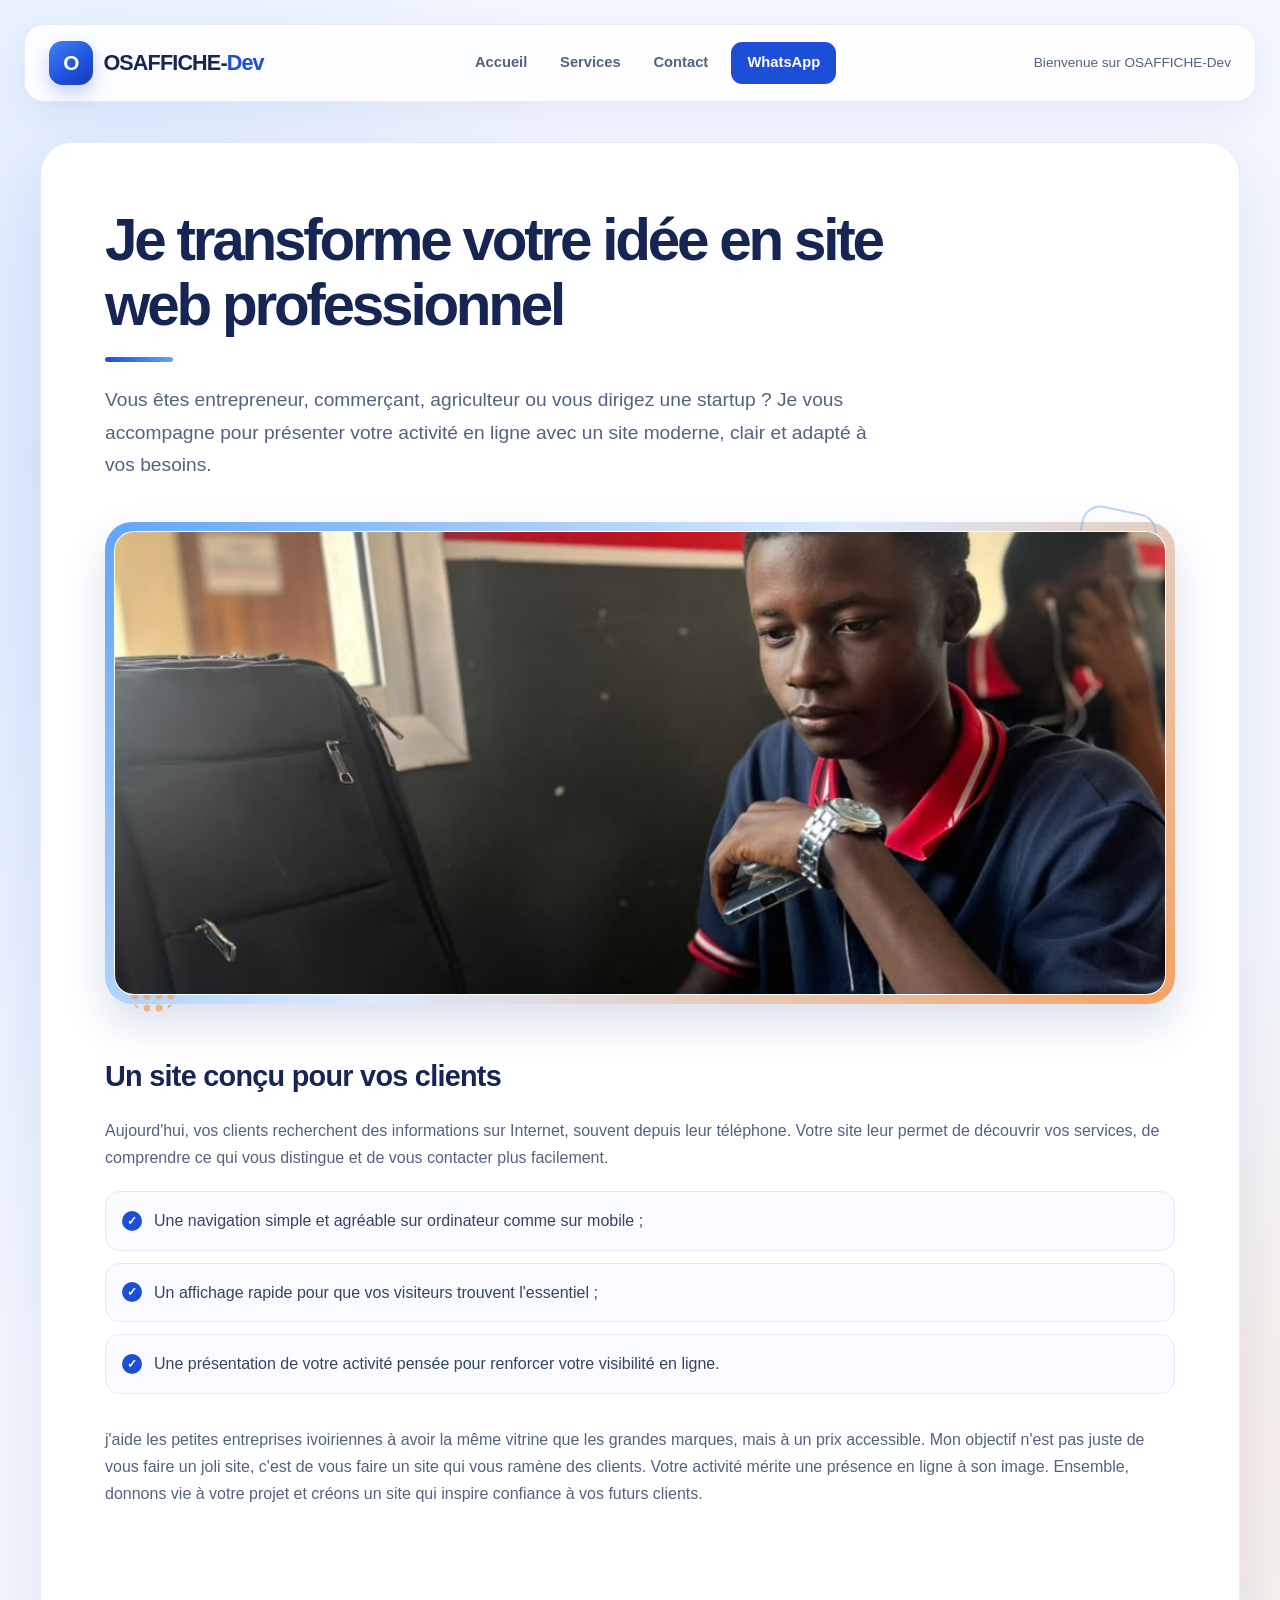
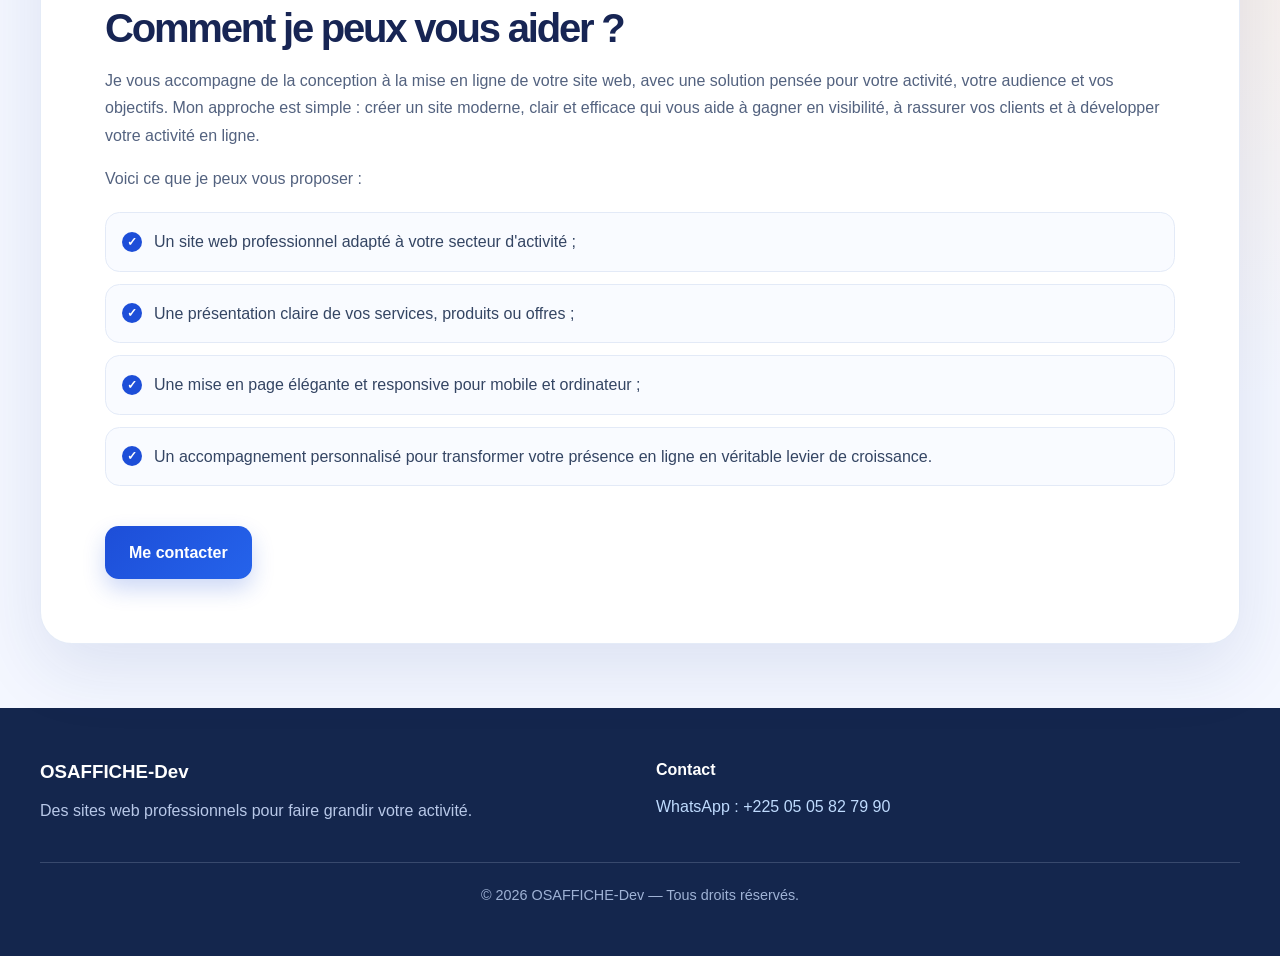
<file: index.html>
<!DOCTYPE html>
<html lang="fr">
<head>
    <meta charset="UTF-8">
    <meta name="viewport" content="width=device-width, initial-scale=1.0">
    <title> OSAFFICHE-Dev </title>
    <link rel="stylesheet" href="index.css">
</head>
<body>
    <header>
        <h1 class="logo">
            <span class="logo-mark" aria-hidden="true">O</span>
            <span class="logo-name">OSAFFICHE-<span>Dev</span></span>
        </h1>

        <nav class="main-nav" aria-label="Navigation principale">
            <a href="#presentation-title">Accueil</a>
            <a href="#services">Services</a>
            <a href="#contact">Contact</a>
            <a href="https://wa.me/2250505827990" target="_blank" rel="noopener noreferrer" class="nav-button">WhatsApp</a>
        </nav>

        <p>Bienvenue sur OSAFFICHE-Dev</p>
    </header>
    <main>
        <section class="presentation" aria-labelledby="presentation-title">
            <h2 id="presentation-title">Je transforme votre idée en site web professionnel</h2>
            <p class="presentation-intro">
                Vous êtes entrepreneur, commerçant, agriculteur ou vous dirigez une startup ?
                Je vous accompagne pour présenter votre activité en ligne avec un site
                moderne, clair et adapté à vos besoins.
            </p>
            <div class="image-frame">
                <img src="images/tof assafiche dev.jpeg" alt="Image du projet OSAFFICHE-Dev">
            </div>

            <h3>Un site conçu pour vos clients</h3>
            <p>
                Aujourd'hui, vos clients recherchent des informations sur Internet,
                souvent depuis leur téléphone. Votre site leur permet de découvrir vos
                services, de comprendre ce qui vous distingue et de vous contacter plus
                facilement.
            </p>
            <ul>
                <li>Une navigation simple et agréable sur ordinateur comme sur mobile ;</li>
                <li>Un affichage rapide pour que vos visiteurs trouvent l'essentiel ;</li>
                <li>Une présentation de votre activité pensée pour renforcer votre visibilité en ligne.</li>
            </ul>
            <p>j'aide les petites entreprises ivoiriennes à avoir la même vitrine que les grandes marques,
                 mais à un prix accessible. Mon objectif n'est pas juste de vous faire un joli site, 
                 c'est de vous faire un site qui vous ramène des clients.
                Votre activité mérite une présence en ligne à son image. Ensemble,
                donnons vie à votre projet et créons un site qui inspire confiance à vos
                futurs clients.
            </p><br>
            <h2 id="services">Comment je peux vous aider ?</h2>
            <p>
                Je vous accompagne de la conception à la mise en ligne de votre site web,
                avec une solution pensée pour votre activité, votre audience et vos objectifs.
                Mon approche est simple : créer un site moderne, clair et efficace qui vous
                aide à gagner en visibilité, à rassurer vos clients et à développer votre
                activité en ligne.
            </p>
            <p>Voici ce que je peux vous proposer :</p>
            <ul>
                <li>Un site web professionnel adapté à votre secteur d'activité ;</li>
                <li>Une présentation claire de vos services, produits ou offres ;</li>
                <li>Une mise en page élégante et responsive pour mobile et ordinateur ;</li>
                <li>Un accompagnement personnalisé pour transformer votre présence en ligne en véritable levier de croissance.</li>
            </ul>
            <a href="https://wa.me/2250505827990" target="_blank" rel="noopener noreferrer">
                <button>Me contacter</button>
            </a>

        </section>
    </main>

    <footer class="site-footer">
        <div class="footer-content">
            <div>
                <h3>OSAFFICHE-Dev</h3>
                <p>Des sites web professionnels pour faire grandir votre activité.</p>
            </div>
            <div id="contact">
                <h4>Contact</h4>
                <p><a href="https://wa.me/2250505827990" target="_blank" rel="noopener noreferrer">WhatsApp : +225 05 05 82 79 90</a></p>
            </div>

        </div>
        <div class="footer-bottom">
            <p>© 2026 OSAFFICHE-Dev — Tous droits réservés.</p>
        </div>
    </footer>
    
</body>
</html>
</file>
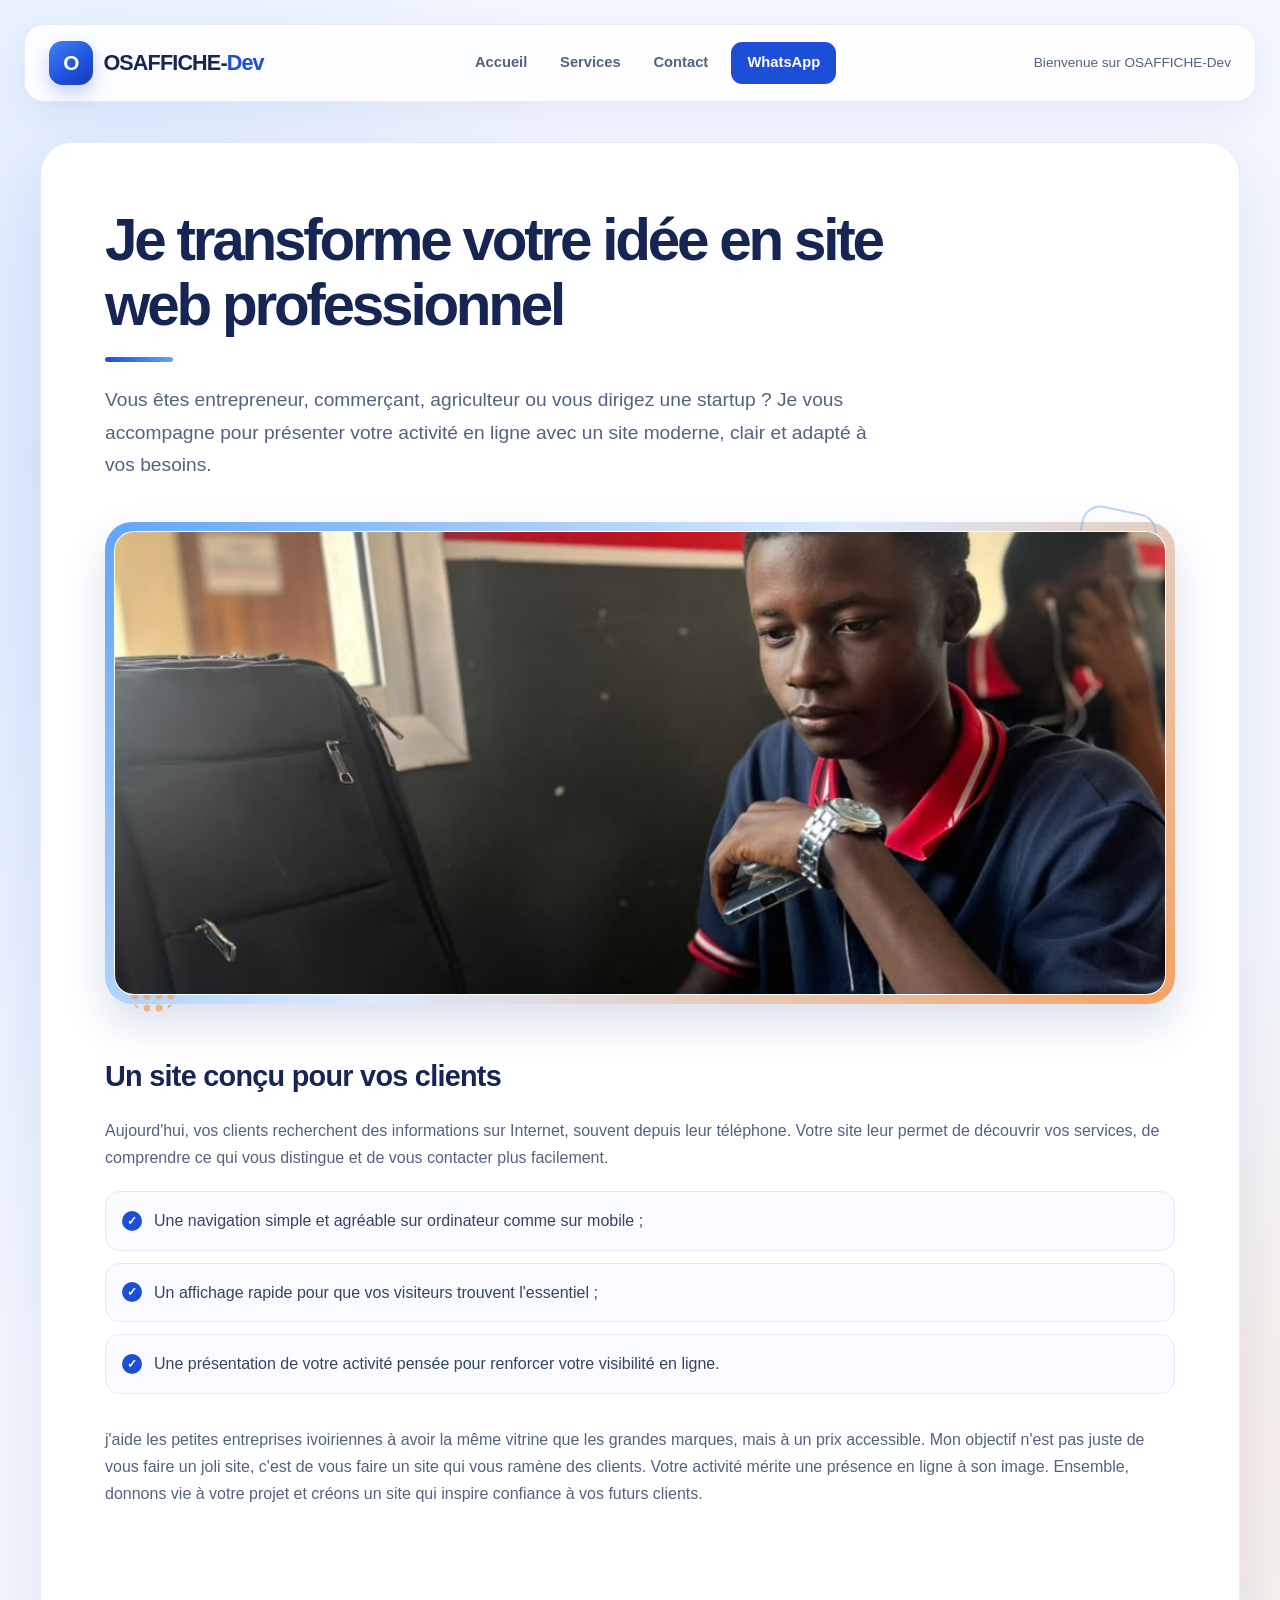
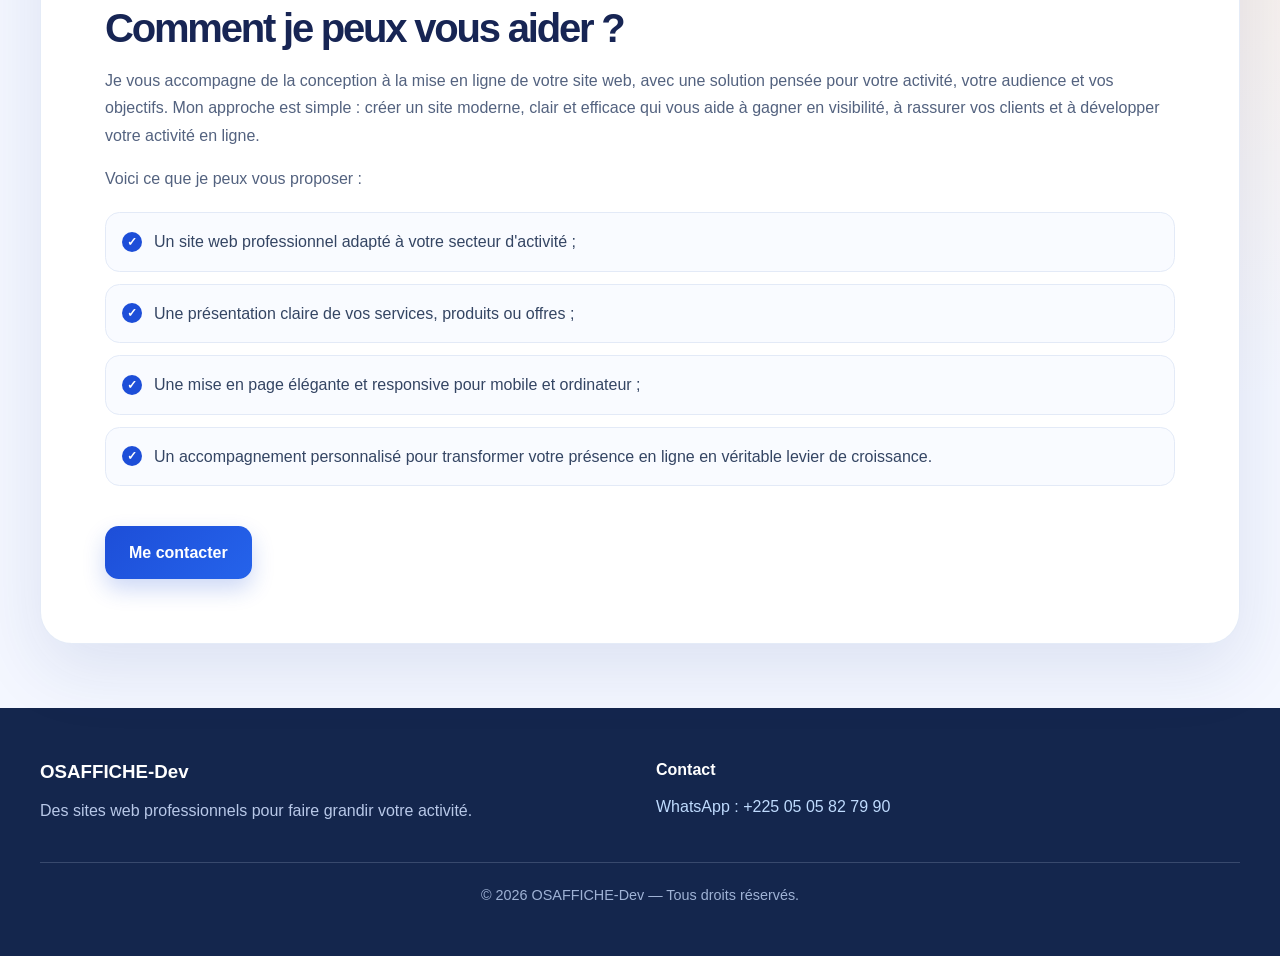
<file: projet.html>
<!DOCTYPE html>
<html lang="fr">
<head>
    <meta charset="UTF-8">
    <meta name="viewport" content="width=device-width, initial-scale=1.0">
    <title> OSAFFICHE-Dev </title>
    <link rel="stylesheet" href="projet.css">
</head>
<body>
    <header>
        <h1 class="logo">
            <span class="logo-mark" aria-hidden="true">O</span>
            <span class="logo-name">OSAFFICHE-<span>Dev</span></span>
        </h1>

        <nav class="main-nav" aria-label="Navigation principale">
            <a href="#presentation-title">Accueil</a>
            <a href="#services">Services</a>
            <a href="#contact">Contact</a>
            <a href="https://wa.me/2250505827990" target="_blank" rel="noopener noreferrer" class="nav-button">WhatsApp</a>
        </nav>

        <p>Bienvenue sur OSAFFICHE-Dev</p>
    </header>
    <main>
        <section class="presentation" aria-labelledby="presentation-title">
            <h2 id="presentation-title">Je transforme votre idée en site web professionnel</h2>
            <p class="presentation-intro">
                Vous êtes entrepreneur, commerçant, agriculteur ou vous dirigez une startup ?
                Je vous accompagne pour présenter votre activité en ligne avec un site
                moderne, clair et adapté à vos besoins.
            </p>
            <div class="image-frame">
                <img src="images/tof assafiche dev.jpeg" alt="Image du projet OSAFFICHE-Dev">
            </div>

            <h3>Un site conçu pour vos clients</h3>
            <p>
                Aujourd'hui, vos clients recherchent des informations sur Internet,
                souvent depuis leur téléphone. Votre site leur permet de découvrir vos
                services, de comprendre ce qui vous distingue et de vous contacter plus
                facilement.
            </p>
            <ul>
                <li>Une navigation simple et agréable sur ordinateur comme sur mobile ;</li>
                <li>Un affichage rapide pour que vos visiteurs trouvent l'essentiel ;</li>
                <li>Une présentation de votre activité pensée pour renforcer votre visibilité en ligne.</li>
            </ul>
            <p>j'aide les petites entreprises ivoiriennes à avoir la même vitrine que les grandes marques,
                 mais à un prix accessible. Mon objectif n'est pas juste de vous faire un joli site, 
                 c'est de vous faire un site qui vous ramène des clients.
                Votre activité mérite une présence en ligne à son image. Ensemble,
                donnons vie à votre projet et créons un site qui inspire confiance à vos
                futurs clients.
            </p><br>
            <h2 id="services">Comment je peux vous aider ?</h2>
            <p>
                Je vous accompagne de la conception à la mise en ligne de votre site web,
                avec une solution pensée pour votre activité, votre audience et vos objectifs.
                Mon approche est simple : créer un site moderne, clair et efficace qui vous
                aide à gagner en visibilité, à rassurer vos clients et à développer votre
                activité en ligne.
            </p>
            <p>Voici ce que je peux vous proposer :</p>
            <ul>
                <li>Un site web professionnel adapté à votre secteur d'activité ;</li>
                <li>Une présentation claire de vos services, produits ou offres ;</li>
                <li>Une mise en page élégante et responsive pour mobile et ordinateur ;</li>
                <li>Un accompagnement personnalisé pour transformer votre présence en ligne en véritable levier de croissance.</li>
            </ul>
            <a href="https://wa.me/2250505827990" target="_blank" rel="noopener noreferrer">
                <button>Me contacter</button>
            </a>

        </section>
    </main>

    <footer class="site-footer">
        <div class="footer-content">
            <div>
                <h3>OSAFFICHE-Dev</h3>
                <p>Des sites web professionnels pour faire grandir votre activité.</p>
            </div>
            <div id="contact">
                <h4>Contact</h4>
                <p><a href="https://wa.me/2250505827990" target="_blank" rel="noopener noreferrer">WhatsApp : +225 05 05 82 79 90</a></p>
            </div>

        </div>
        <div class="footer-bottom">
            <p>© 2026 OSAFFICHE-Dev — Tous droits réservés.</p>
        </div>
    </footer>
    
</body>
</html>
</file>
<file: index.css>
:root {
    color-scheme: light;
    --color-ink: #172554;
    --color-muted: #53627f;
    --color-primary: #1d4ed8;
    --color-primary-dark: #173da8;
    --color-accent: #f4a261;
    --color-surface: #ffffff;
    --color-background: #f4f7ff;
    --color-border: #e3eaf7;
    --shadow-card: 0 24px 70px rgba(30, 58, 138, 0.11);
}

* {
    box-sizing: border-box;
}

img {
    max-width: 100%;
}

html {
    scroll-behavior: smooth;
    scroll-padding-top: 2rem;
}

body {
    min-width: 320px;
    margin: 0;
    color: var(--color-ink);
    background:
        radial-gradient(ellipse at 8% 18%, rgba(191, 219, 254, 0.48), transparent 32rem),
        radial-gradient(ellipse at 94% 57%, rgba(254, 215, 170, 0.3), transparent 28rem),
        var(--color-background);
    font-family: "Segoe UI", Arial, sans-serif;
    line-height: 1.7;
}

header {
    position: relative;
    z-index: 1;
    display: flex;
    max-width: 78rem;
    width: calc(100% - 3rem);
    align-items: center;
    justify-content: space-between;
    gap: 1.25rem 2rem;
    margin: 1.5rem auto 0;
    padding: 1rem 1.5rem;
    border: 1px solid rgba(227, 234, 247, 0.9);
    border-radius: 1.25rem;
    background: rgba(255, 255, 255, 0.86);
    box-shadow: 0 12px 35px rgba(30, 58, 138, 0.07);
    animation: slide-down 650ms ease both;
}

.logo {
    display: inline-flex;
    flex: 0 0 auto;
    align-items: center;
    gap: 0.65rem;
    margin: 0;
    font-size: 1.35rem;
    letter-spacing: -0.04em;
}

.logo-mark {
    display: grid;
    width: 2.75rem;
    height: 2.75rem;
    place-items: center;
    border-radius: 0.85rem;
    color: #fff;
    background: linear-gradient(145deg, #3b82f6, #1d4ed8 65%, #173da8);
    box-shadow: 0 8px 18px rgba(29, 78, 216, 0.25);
    font-size: 1.3rem;
    animation: mark-arrive 700ms 150ms ease both;
}

.logo-name span {
    color: var(--color-primary);
}

.main-nav {
    display: flex;
    flex-wrap: wrap;
    align-items: center;
    justify-content: center;
    gap: 0.35rem;
}

.main-nav a {
    padding: 0.55rem 0.85rem;
    border-radius: 0.7rem;
    color: var(--color-muted);
    font-size: 0.92rem;
    font-weight: 650;
    text-decoration: none;
    transition: color 180ms ease, background-color 180ms ease, transform 180ms ease;
}

.main-nav a:hover,
.main-nav a:focus-visible {
    color: var(--color-primary);
    background: #eff6ff;
    transform: translateY(-2px);
}

.main-nav .nav-button {
    margin-left: 0.25rem;
    padding-inline: 1rem;
    color: #fff;
    background: var(--color-primary);
}

.main-nav .nav-button:hover,
.main-nav .nav-button:focus-visible {
    color: #fff;
    background: var(--color-primary-dark);
}

header > p {
    flex: 0 0 auto;
    margin: 0;
    color: var(--color-muted);
    font-size: 0.85rem;
}

main {
    max-width: 78rem;
    width: 100%;
    margin: 2.5rem auto 4rem;
    padding: 0 1.5rem;
}

.presentation {
    overflow: hidden;
    padding: clamp(1.5rem, 5vw, 4.5rem);
    border: 1px solid rgba(227, 234, 247, 0.95);
    border-radius: 2rem;
    background: var(--color-surface);
    box-shadow: var(--shadow-card);
    animation: fade-up 750ms 100ms ease both;
}

.presentation h2 {
    max-width: 52rem;
    margin: 0 0 1rem;
    color: var(--color-ink);
    font-size: clamp(2rem, 5.5vw, 3.65rem);
    font-weight: 750;
    letter-spacing: -0.055em;
    line-height: 1.12;
}

#presentation-title::after {
    display: block;
    width: 4.25rem;
    height: 0.3rem;
    margin-top: 1.2rem;
    border-radius: 99px;
    background: linear-gradient(90deg, var(--color-primary), #60a5fa);
    content: "";
}

.presentation-intro {
    max-width: 48rem;
    margin: 1.4rem 0 2rem;
    color: var(--color-muted);
    font-size: clamp(1.05rem, 2vw, 1.2rem);
}

.image-frame {
    position: relative;
    isolation: isolate;
    width: 100%;
    margin: 2.5rem 0 3rem;
    padding: clamp(0.35rem, 1.2vw, 0.55rem);
    border-radius: 1.7rem;
    background: linear-gradient(135deg, #60a5fa, #dbeafe 48%, #f4a261);
    box-shadow: 0 20px 44px rgba(30, 58, 138, 0.16);
    animation: gentle-float 6s 1.1s ease-in-out infinite;
    transition: box-shadow 220ms ease, transform 220ms ease;
}

.image-frame::before {
    position: absolute;
    z-index: -1;
    top: -0.8rem;
    right: 1.4rem;
    width: 4.5rem;
    height: 4.5rem;
    border: 2px solid rgba(96, 165, 250, 0.45);
    border-radius: 1.2rem;
    content: "";
    transform: rotate(12deg);
}

.image-frame::after {
    position: absolute;
    z-index: -1;
    bottom: -0.65rem;
    left: 1.5rem;
    width: 3rem;
    height: 3rem;
    border-radius: 50%;
    background: radial-gradient(circle, rgba(244, 162, 97, 0.75) 0 3px, transparent 4px);
    background-size: 12px 12px;
    content: "";
}

.image-frame:hover {
    box-shadow: 0 26px 54px rgba(30, 58, 138, 0.23);
    transform: translateY(-4px);
}

.presentation img {
    display: block;
    width: 100%;
    height: auto;
    max-height: min(29rem, 65vw);
    border: 1px solid rgba(255, 255, 255, 0.75);
    border-radius: 1.25rem;
    background: #eff6ff;
    object-fit: cover;
    transition: filter 220ms ease, transform 300ms ease;
    animation: image-arrive 800ms 250ms ease both;
}

.image-frame:hover img {
    filter: saturate(1.08);
    transform: scale(1.01);
}

.presentation h3 {
    margin: 2.5rem 0 0.65rem;
    color: var(--color-ink);
    font-size: clamp(1.35rem, 3vw, 1.8rem);
    letter-spacing: -0.025em;
}

.presentation p {
    color: var(--color-muted);
}

.presentation ul {
    display: grid;
    gap: 0.75rem;
    margin: 1.25rem 0 2rem;
    padding: 0;
    list-style: none;
}

.presentation li {
    position: relative;
    padding: 0.95rem 1rem 0.95rem 3rem;
    border: 1px solid var(--color-border);
    border-radius: 0.9rem;
    background: #f9fbff;
    color: #344563;
    transition: border-color 180ms ease, background-color 180ms ease, transform 180ms ease, box-shadow 180ms ease;
}

.presentation li::before {
    position: absolute;
    top: 50%;
    left: 1rem;
    display: grid;
    width: 1.25rem;
    height: 1.25rem;
    place-items: center;
    border-radius: 50%;
    color: #fff;
    background: var(--color-primary);
    content: "✓";
    font-size: 0.75rem;
    font-weight: 800;
    transform: translateY(-50%);
}

.presentation li:hover {
    border-color: #bfdbfe;
    background: #f0f6ff;
    box-shadow: 0 8px 20px rgba(30, 58, 138, 0.06);
    transform: translateX(4px);
}

#services {
    margin-top: 3.5rem;
    font-size: clamp(1.75rem, 4vw, 2.5rem);
}

.presentation > a {
    display: inline-block;
    margin-top: 0.5rem;
    text-decoration: none;
}

.presentation button {
    min-height: 3.25rem;
    padding: 0.8rem 1.5rem;
    border: 0;
    border-radius: 0.85rem;
    color: #fff;
    background: linear-gradient(135deg, var(--color-primary), #2563eb);
    box-shadow: 0 10px 22px rgba(29, 78, 216, 0.22);
    cursor: pointer;
    font: inherit;
    font-weight: 700;
    transition: background 180ms ease, box-shadow 180ms ease, transform 180ms ease;
}

.presentation button:hover,
.presentation button:focus-visible {
    background: linear-gradient(135deg, var(--color-primary-dark), var(--color-primary));
    box-shadow: 0 14px 28px rgba(29, 78, 216, 0.3);
    transform: translateY(-3px);
}

.site-footer {
    padding: 3rem max(1.5rem, calc((100% - 75rem) / 2));
    color: #dbeafe;
    background: #14264d;
}

.footer-content {
    display: flex;
    flex-wrap: wrap;
    justify-content: space-between;
    gap: 2rem;
    padding-bottom: 2rem;
}

.footer-content > div {
    flex: 1 1 15rem;
    min-width: 0;
}

.footer-content h3,
.footer-content h4 {
    margin: 0 0 0.6rem;
    color: #fff;
}

.footer-content p {
    margin: 0.35rem 0;
    color: #b8c8e8;
}

.footer-content a {
    color: #bfdbfe;
    text-decoration: none;
    transition: color 180ms ease;
}

.footer-content a:hover,
.footer-content a:focus-visible {
    color: #fff;
    text-decoration: underline;
    text-underline-offset: 0.2em;
}

.footer-bottom {
    padding-top: 1.25rem;
    border-top: 1px solid rgba(219, 234, 254, 0.18);
    text-align: center;
}

.footer-bottom p {
    margin: 0;
    color: #9fb2d5;
    font-size: 0.9rem;
}

@keyframes slide-down {
    from {
        opacity: 0;
        transform: translateY(-14px);
    }

    to {
        opacity: 1;
        transform: translateY(0);
    }
}

@keyframes mark-arrive {
    from {
        opacity: 0;
        transform: scale(0.7) rotate(-8deg);
    }

    to {
        opacity: 1;
        transform: scale(1) rotate(0);
    }
}

@keyframes fade-up {
    from {
        opacity: 0;
        transform: translateY(22px);
    }

    to {
        opacity: 1;
        transform: translateY(0);
    }
}

@keyframes image-arrive {
    from {
        opacity: 0;
        transform: scale(0.985);
    }

    to {
        opacity: 1;
        transform: scale(1);
    }
}

@keyframes gentle-float {
    0%,
    100% {
        translate: 0 0;
    }

    50% {
        translate: 0 -5px;
    }
}

@media (max-width: 960px) {
    header {
        flex-wrap: wrap;
        justify-content: center;
        width: calc(100% - 2rem);
        margin: 1rem auto 0;
        padding: 1rem;
    }

    header > p {
        display: none;
    }

    .main-nav {
        flex: 1 1 100%;
        order: 1;
    }

    main {
        margin-top: 1.5rem;
    }

    .presentation {
        padding: clamp(1.5rem, 5vw, 3rem);
    }
}

@media (max-width: 560px) {
    .logo {
        font-size: 1.2rem;
    }

    .main-nav {
        display: grid;
        grid-template-columns: repeat(2, minmax(0, 1fr));
        width: 100%;
        gap: 0.35rem;
    }

    .main-nav a {
        display: flex;
        min-height: 2.75rem;
        align-items: center;
        justify-content: center;
        text-align: center;
        padding: 0.5rem 0.65rem;
        font-size: 0.85rem;
    }

    .main-nav .nav-button {
        grid-column: 1 / -1;
        margin-left: 0;
    }

    main {
        padding: 0 0.85rem;
    }

    .presentation {
        padding: 1.5rem 1.15rem;
        border-radius: 1.35rem;
    }

    .presentation h2 {
        font-size: clamp(1.8rem, 8vw, 2.5rem);
        overflow-wrap: anywhere;
    }

    .presentation-intro {
        font-size: 1rem;
    }

    #services {
        font-size: clamp(1.55rem, 7vw, 2rem);
    }

    .image-frame {
        margin: 2rem 0 2.5rem;
        padding: 0.4rem;
        border-radius: 1.3rem;
    }

    .image-frame::before {
        top: -0.5rem;
        right: 0.8rem;
        width: 3rem;
        height: 3rem;
    }

    .image-frame::after {
        bottom: -0.4rem;
        left: 0.9rem;
        width: 2rem;
        height: 2rem;
        background-size: 10px 10px;
    }

    .presentation img {
        max-height: 65vw;
        border-radius: 0.95rem;
    }

    .presentation li {
        padding-right: 0.75rem;
        padding-left: 2.7rem;
        overflow-wrap: anywhere;
    }

    .site-footer {
        padding: 2.5rem 1.25rem;
    }
}

@media (prefers-reduced-motion: reduce) {
    *,
    *::before,
    *::after {
        scroll-behavior: auto !important;
        animation-duration: 0.01ms !important;
        animation-iteration-count: 1 !important;
        transition-duration: 0.01ms !important;
    }
}
</file>
<file: projet.css>
:root {
    color-scheme: light;
    --color-ink: #172554;
    --color-muted: #53627f;
    --color-primary: #1d4ed8;
    --color-primary-dark: #173da8;
    --color-accent: #f4a261;
    --color-surface: #ffffff;
    --color-background: #f4f7ff;
    --color-border: #e3eaf7;
    --shadow-card: 0 24px 70px rgba(30, 58, 138, 0.11);
}

* {
    box-sizing: border-box;
}

img {
    max-width: 100%;
}

html {
    scroll-behavior: smooth;
    scroll-padding-top: 2rem;
}

body {
    min-width: 320px;
    margin: 0;
    color: var(--color-ink);
    background:
        radial-gradient(ellipse at 8% 18%, rgba(191, 219, 254, 0.48), transparent 32rem),
        radial-gradient(ellipse at 94% 57%, rgba(254, 215, 170, 0.3), transparent 28rem),
        var(--color-background);
    font-family: "Segoe UI", Arial, sans-serif;
    line-height: 1.7;
}

header {
    position: relative;
    z-index: 1;
    display: flex;
    max-width: 78rem;
    width: calc(100% - 3rem);
    align-items: center;
    justify-content: space-between;
    gap: 1.25rem 2rem;
    margin: 1.5rem auto 0;
    padding: 1rem 1.5rem;
    border: 1px solid rgba(227, 234, 247, 0.9);
    border-radius: 1.25rem;
    background: rgba(255, 255, 255, 0.86);
    box-shadow: 0 12px 35px rgba(30, 58, 138, 0.07);
    animation: slide-down 650ms ease both;
}

.logo {
    display: inline-flex;
    flex: 0 0 auto;
    align-items: center;
    gap: 0.65rem;
    margin: 0;
    font-size: 1.35rem;
    letter-spacing: -0.04em;
}

.logo-mark {
    display: grid;
    width: 2.75rem;
    height: 2.75rem;
    place-items: center;
    border-radius: 0.85rem;
    color: #fff;
    background: linear-gradient(145deg, #3b82f6, #1d4ed8 65%, #173da8);
    box-shadow: 0 8px 18px rgba(29, 78, 216, 0.25);
    font-size: 1.3rem;
    animation: mark-arrive 700ms 150ms ease both;
}

.logo-name span {
    color: var(--color-primary);
}

.main-nav {
    display: flex;
    flex-wrap: wrap;
    align-items: center;
    justify-content: center;
    gap: 0.35rem;
}

.main-nav a {
    padding: 0.55rem 0.85rem;
    border-radius: 0.7rem;
    color: var(--color-muted);
    font-size: 0.92rem;
    font-weight: 650;
    text-decoration: none;
    transition: color 180ms ease, background-color 180ms ease, transform 180ms ease;
}

.main-nav a:hover,
.main-nav a:focus-visible {
    color: var(--color-primary);
    background: #eff6ff;
    transform: translateY(-2px);
}

.main-nav .nav-button {
    margin-left: 0.25rem;
    padding-inline: 1rem;
    color: #fff;
    background: var(--color-primary);
}

.main-nav .nav-button:hover,
.main-nav .nav-button:focus-visible {
    color: #fff;
    background: var(--color-primary-dark);
}

header > p {
    flex: 0 0 auto;
    margin: 0;
    color: var(--color-muted);
    font-size: 0.85rem;
}

main {
    max-width: 78rem;
    width: 100%;
    margin: 2.5rem auto 4rem;
    padding: 0 1.5rem;
}

.presentation {
    overflow: hidden;
    padding: clamp(1.5rem, 5vw, 4.5rem);
    border: 1px solid rgba(227, 234, 247, 0.95);
    border-radius: 2rem;
    background: var(--color-surface);
    box-shadow: var(--shadow-card);
    animation: fade-up 750ms 100ms ease both;
}

.presentation h2 {
    max-width: 52rem;
    margin: 0 0 1rem;
    color: var(--color-ink);
    font-size: clamp(2rem, 5.5vw, 3.65rem);
    font-weight: 750;
    letter-spacing: -0.055em;
    line-height: 1.12;
}

#presentation-title::after {
    display: block;
    width: 4.25rem;
    height: 0.3rem;
    margin-top: 1.2rem;
    border-radius: 99px;
    background: linear-gradient(90deg, var(--color-primary), #60a5fa);
    content: "";
}

.presentation-intro {
    max-width: 48rem;
    margin: 1.4rem 0 2rem;
    color: var(--color-muted);
    font-size: clamp(1.05rem, 2vw, 1.2rem);
}

.image-frame {
    position: relative;
    isolation: isolate;
    width: 100%;
    margin: 2.5rem 0 3rem;
    padding: clamp(0.35rem, 1.2vw, 0.55rem);
    border-radius: 1.7rem;
    background: linear-gradient(135deg, #60a5fa, #dbeafe 48%, #f4a261);
    box-shadow: 0 20px 44px rgba(30, 58, 138, 0.16);
    animation: gentle-float 6s 1.1s ease-in-out infinite;
    transition: box-shadow 220ms ease, transform 220ms ease;
}

.image-frame::before {
    position: absolute;
    z-index: -1;
    top: -0.8rem;
    right: 1.4rem;
    width: 4.5rem;
    height: 4.5rem;
    border: 2px solid rgba(96, 165, 250, 0.45);
    border-radius: 1.2rem;
    content: "";
    transform: rotate(12deg);
}

.image-frame::after {
    position: absolute;
    z-index: -1;
    bottom: -0.65rem;
    left: 1.5rem;
    width: 3rem;
    height: 3rem;
    border-radius: 50%;
    background: radial-gradient(circle, rgba(244, 162, 97, 0.75) 0 3px, transparent 4px);
    background-size: 12px 12px;
    content: "";
}

.image-frame:hover {
    box-shadow: 0 26px 54px rgba(30, 58, 138, 0.23);
    transform: translateY(-4px);
}

.presentation img {
    display: block;
    width: 100%;
    height: auto;
    max-height: min(29rem, 65vw);
    border: 1px solid rgba(255, 255, 255, 0.75);
    border-radius: 1.25rem;
    background: #eff6ff;
    object-fit: cover;
    transition: filter 220ms ease, transform 300ms ease;
    animation: image-arrive 800ms 250ms ease both;
}

.image-frame:hover img {
    filter: saturate(1.08);
    transform: scale(1.01);
}

.presentation h3 {
    margin: 2.5rem 0 0.65rem;
    color: var(--color-ink);
    font-size: clamp(1.35rem, 3vw, 1.8rem);
    letter-spacing: -0.025em;
}

.presentation p {
    color: var(--color-muted);
}

.presentation ul {
    display: grid;
    gap: 0.75rem;
    margin: 1.25rem 0 2rem;
    padding: 0;
    list-style: none;
}

.presentation li {
    position: relative;
    padding: 0.95rem 1rem 0.95rem 3rem;
    border: 1px solid var(--color-border);
    border-radius: 0.9rem;
    background: #f9fbff;
    color: #344563;
    transition: border-color 180ms ease, background-color 180ms ease, transform 180ms ease, box-shadow 180ms ease;
}

.presentation li::before {
    position: absolute;
    top: 50%;
    left: 1rem;
    display: grid;
    width: 1.25rem;
    height: 1.25rem;
    place-items: center;
    border-radius: 50%;
    color: #fff;
    background: var(--color-primary);
    content: "✓";
    font-size: 0.75rem;
    font-weight: 800;
    transform: translateY(-50%);
}

.presentation li:hover {
    border-color: #bfdbfe;
    background: #f0f6ff;
    box-shadow: 0 8px 20px rgba(30, 58, 138, 0.06);
    transform: translateX(4px);
}

#services {
    margin-top: 3.5rem;
    font-size: clamp(1.75rem, 4vw, 2.5rem);
}

.presentation > a {
    display: inline-block;
    margin-top: 0.5rem;
    text-decoration: none;
}

.presentation button {
    min-height: 3.25rem;
    padding: 0.8rem 1.5rem;
    border: 0;
    border-radius: 0.85rem;
    color: #fff;
    background: linear-gradient(135deg, var(--color-primary), #2563eb);
    box-shadow: 0 10px 22px rgba(29, 78, 216, 0.22);
    cursor: pointer;
    font: inherit;
    font-weight: 700;
    transition: background 180ms ease, box-shadow 180ms ease, transform 180ms ease;
}

.presentation button:hover,
.presentation button:focus-visible {
    background: linear-gradient(135deg, var(--color-primary-dark), var(--color-primary));
    box-shadow: 0 14px 28px rgba(29, 78, 216, 0.3);
    transform: translateY(-3px);
}

.site-footer {
    padding: 3rem max(1.5rem, calc((100% - 75rem) / 2));
    color: #dbeafe;
    background: #14264d;
}

.footer-content {
    display: flex;
    flex-wrap: wrap;
    justify-content: space-between;
    gap: 2rem;
    padding-bottom: 2rem;
}

.footer-content > div {
    flex: 1 1 15rem;
    min-width: 0;
}

.footer-content h3,
.footer-content h4 {
    margin: 0 0 0.6rem;
    color: #fff;
}

.footer-content p {
    margin: 0.35rem 0;
    color: #b8c8e8;
}

.footer-content a {
    color: #bfdbfe;
    text-decoration: none;
    transition: color 180ms ease;
}

.footer-content a:hover,
.footer-content a:focus-visible {
    color: #fff;
    text-decoration: underline;
    text-underline-offset: 0.2em;
}

.footer-bottom {
    padding-top: 1.25rem;
    border-top: 1px solid rgba(219, 234, 254, 0.18);
    text-align: center;
}

.footer-bottom p {
    margin: 0;
    color: #9fb2d5;
    font-size: 0.9rem;
}

@keyframes slide-down {
    from {
        opacity: 0;
        transform: translateY(-14px);
    }

    to {
        opacity: 1;
        transform: translateY(0);
    }
}

@keyframes mark-arrive {
    from {
        opacity: 0;
        transform: scale(0.7) rotate(-8deg);
    }

    to {
        opacity: 1;
        transform: scale(1) rotate(0);
    }
}

@keyframes fade-up {
    from {
        opacity: 0;
        transform: translateY(22px);
    }

    to {
        opacity: 1;
        transform: translateY(0);
    }
}

@keyframes image-arrive {
    from {
        opacity: 0;
        transform: scale(0.985);
    }

    to {
        opacity: 1;
        transform: scale(1);
    }
}

@keyframes gentle-float {
    0%,
    100% {
        translate: 0 0;
    }

    50% {
        translate: 0 -5px;
    }
}

@media (max-width: 960px) {
    header {
        flex-wrap: wrap;
        justify-content: center;
        width: calc(100% - 2rem);
        margin: 1rem auto 0;
        padding: 1rem;
    }

    header > p {
        display: none;
    }

    .main-nav {
        flex: 1 1 100%;
        order: 1;
    }

    main {
        margin-top: 1.5rem;
    }

    .presentation {
        padding: clamp(1.5rem, 5vw, 3rem);
    }
}

@media (max-width: 560px) {
    .logo {
        font-size: 1.2rem;
    }

    .main-nav {
        display: grid;
        grid-template-columns: repeat(2, minmax(0, 1fr));
        width: 100%;
        gap: 0.35rem;
    }

    .main-nav a {
        display: flex;
        min-height: 2.75rem;
        align-items: center;
        justify-content: center;
        text-align: center;
        padding: 0.5rem 0.65rem;
        font-size: 0.85rem;
    }

    .main-nav .nav-button {
        grid-column: 1 / -1;
        margin-left: 0;
    }

    main {
        padding: 0 0.85rem;
    }

    .presentation {
        padding: 1.5rem 1.15rem;
        border-radius: 1.35rem;
    }

    .presentation h2 {
        font-size: clamp(1.8rem, 8vw, 2.5rem);
        overflow-wrap: anywhere;
    }

    .presentation-intro {
        font-size: 1rem;
    }

    #services {
        font-size: clamp(1.55rem, 7vw, 2rem);
    }

    .image-frame {
        margin: 2rem 0 2.5rem;
        padding: 0.4rem;
        border-radius: 1.3rem;
    }

    .image-frame::before {
        top: -0.5rem;
        right: 0.8rem;
        width: 3rem;
        height: 3rem;
    }

    .image-frame::after {
        bottom: -0.4rem;
        left: 0.9rem;
        width: 2rem;
        height: 2rem;
        background-size: 10px 10px;
    }

    .presentation img {
        max-height: 65vw;
        border-radius: 0.95rem;
    }

    .presentation li {
        padding-right: 0.75rem;
        padding-left: 2.7rem;
        overflow-wrap: anywhere;
    }

    .site-footer {
        padding: 2.5rem 1.25rem;
    }
}

@media (prefers-reduced-motion: reduce) {
    *,
    *::before,
    *::after {
        scroll-behavior: auto !important;
        animation-duration: 0.01ms !important;
        animation-iteration-count: 1 !important;
        transition-duration: 0.01ms !important;
    }
}
</file>
